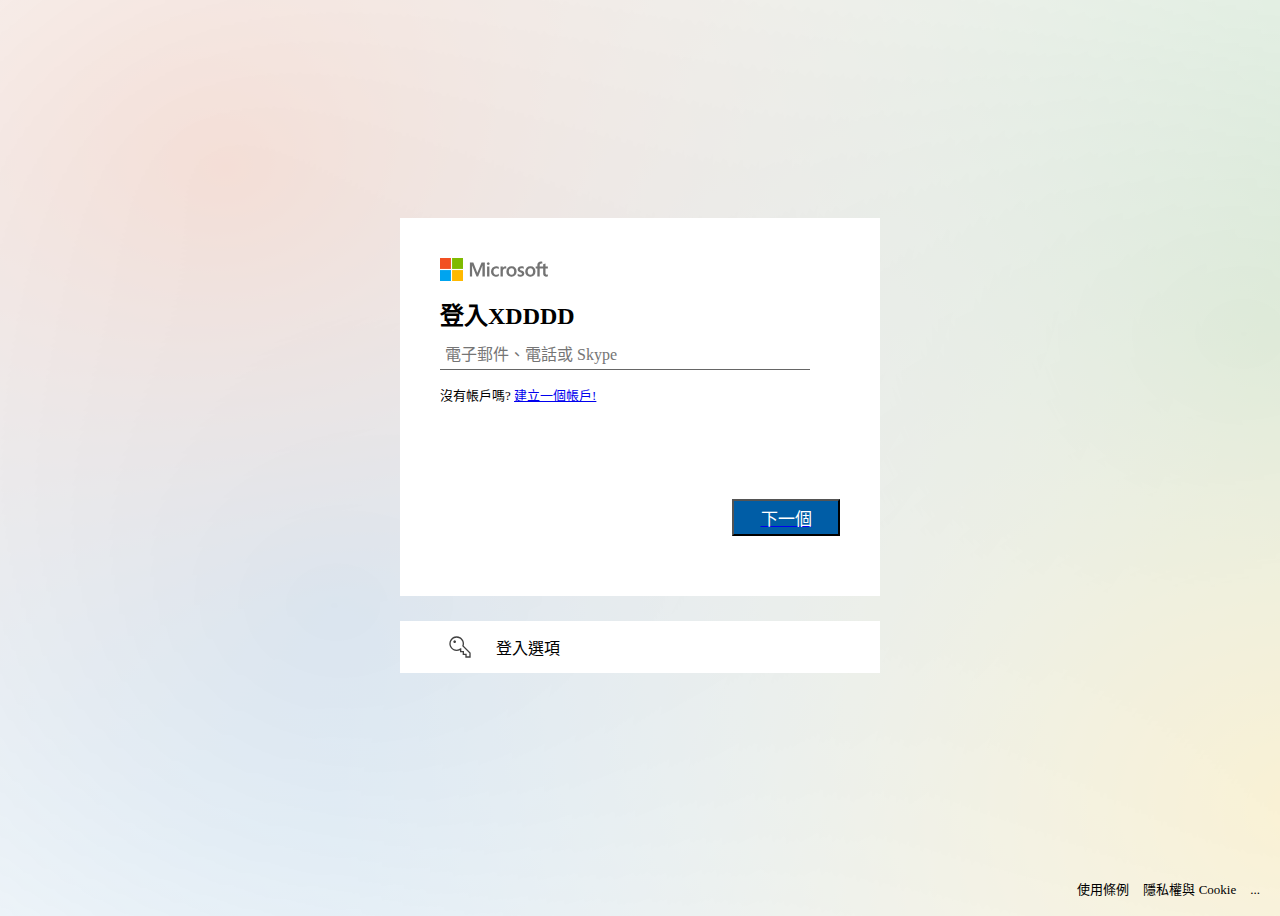
<file: index.html>
<!DOCTYPE html>
<html lang="zh-TW">
<head>
    <meta charset="UTF-8">
    <title>登入您的 Microsoft 帳戶</title>
    <link rel="icon" href="images/Microsoft.ico">
    <link rel="stylesheet" href="stylesheets/style.css">
    <script src="javascripts/script.js"></script>
</head>
<body>
<div class="light-box">
    <div class="Logo">
        <img src="images/microsoft_logo.svg">
    </div>
    <div class="Login-Font">
        登入XDDDD
    </div>
    <div class="input-container">
        <input type="email" placeholder="電子郵件、電話或 Skype">
    </div>
    <div class="none-account">
            <span>
                沒有帳戶嗎?
            </span>
        <span class="create-account" role="button">
                <a href="https://signup.live.com/signup?id=74335&contextid=8668765C7293AB11&opid=B807B799ED6BB964&bk=1715082944&sru=https://login.live.com/login.srf%3fid%3d74335%26id%3d74335%26contextid%3d8668765C7293AB11%26opid%3dB807B799ED6BB964%26mkt%3dZH-TW%26lc%3d1028%26bk%3d1715082944%26uaid%3d640e934406c54ff9a4594452e094a0f4&uiflavor=web&lic=1&mkt=ZH-TW&lc=1028&uaid=640e934406c54ff9a4594452e094a0f4">建立一個帳戶!</a>
            </span>
    </div>
    <div>
        <button class="next">
            <!--跳轉到pw.html-->
            <a href="pw.html">
                <span>下一個</span>
            </a>
        </button>
    </div>
</div>
<div class="login-option" onclick="to_loginoption()">
    <a href="https://login.live.com/login.srf?wa=wsignin1.0&rpsnv=151&ct=1715082810&rver=7.3.6960.0&wp=MBI_SSL&wreply=https%3a%2f%2fwww.microsoft.com%2frpsauth%2fv1%2faccount%2fSignInCallback%3fstate%3deyJSdSI6Imh0dHBzOi8vd3d3Lm1pY3Jvc29mdC5jb20vemgtdHciLCJMYyI6IjEwMjgiLCJIb3N0Ijoid3d3Lm1pY3Jvc29mdC5jb20ifQ&lc=1028&id=74335&aadredir=0"></a>
    <img src="images/signin_options.svg">
    <span>登入選項</span>
</div>
<div class="bottom-text">
    <span onclick="to_service()">使用條例</span>
    <span onclick="to_privacy()">隱私權與 Cookie</span>
    <span>...</span>
</div>
</body>
</html>
</file>
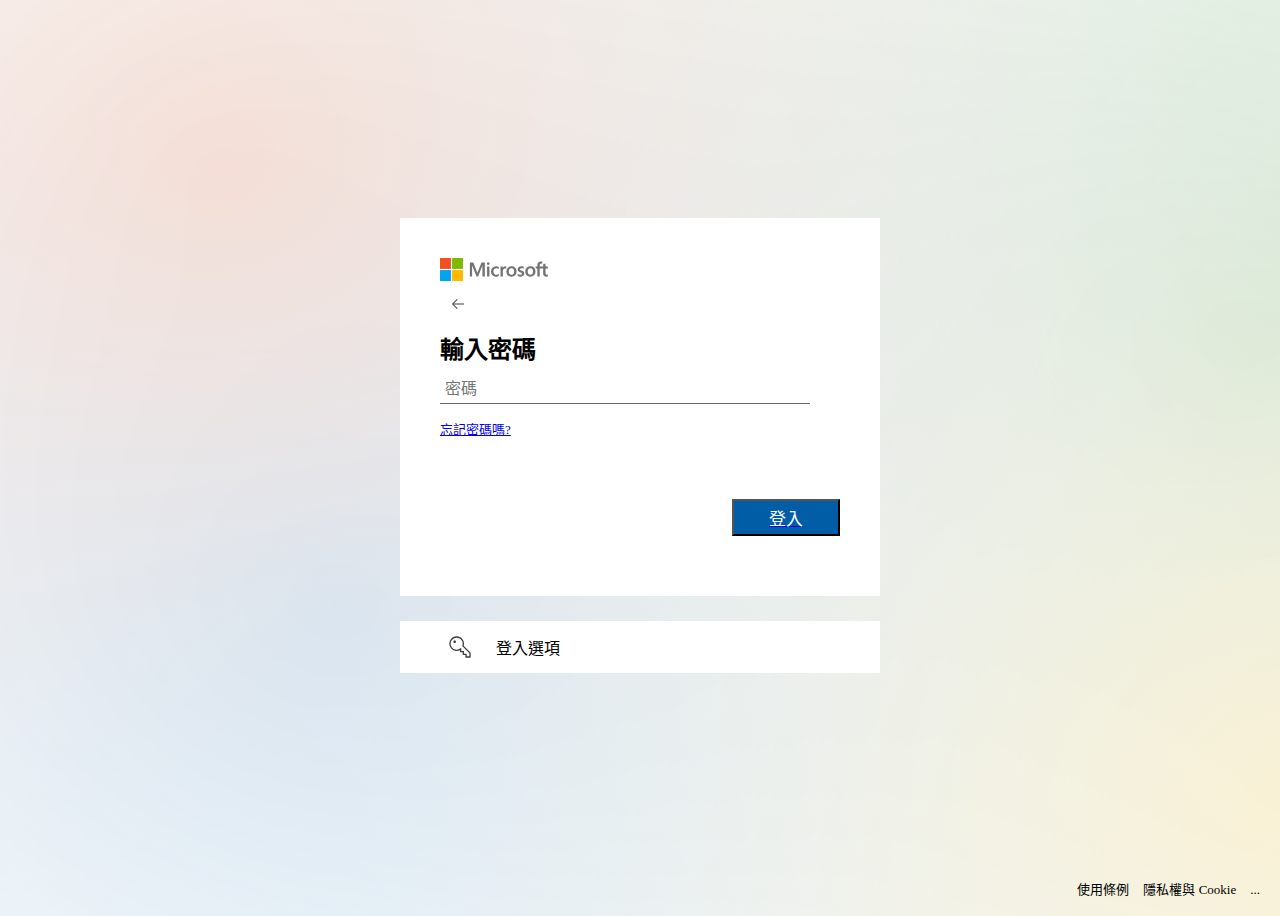
<file: pw.html>
<!DOCTYPE html>
<html lang="zh-TW">
<head>
    <meta charset="UTF-8">
    <title>登入您的 Microsoft 帳戶</title>
    <link rel="icon" href="images/Microsoft.ico">
    <link rel="stylesheet" href="stylesheets/pwstyle.css">
    <script src="javascripts/script.js"></script>
</head>
<body>
<div class="light-box">
    <div class="Logo">
        <img src="images/microsoft_logo.svg">
    </div>
    <div>
        <button id="backbutton">
            <a href="index.html">
                <img src="images/arrow.svg">
            </a>
        </button>
    </div>
    <div class="Login-Font">
        輸入密碼
    </div>
    <div>

        <span class="email_add">
            <!-- 這裡的email address是從index.html的input中取得的 -->

            </span>
    </div>
    <div class="input-container">
        <input type="email" placeholder="密碼">
    </div>
    <span class="forget-password">
        <a href="https://account.live.com/acsr?uaid=d02d3ccc079b44dcb443a87dd36780db">忘記密碼嗎?</a>
    </span>
    <div>
        <button class="Login">
            <a href="https://login.microsoftonline.com/common/oauth2/v2.0/authorize?scope=service%3a%3aaccount.microsoft.com%3a%3aMBI_SSL+openid+profile+offline_access&response_type=code&client_id=81feaced-5ddd-41e7-8bef-3e20a2689bb7&redirect_uri=https%3a%2f%2faccount.microsoft.com%2fauth%2fcomplete-signin-oauth&client-request-id=a055bc02-0246-4823-a2b0-db4616375c0f&x-client-SKU=MSAL.Desktop&x-client-Ver=4.58.1.0&x-client-OS=Windows+Server+2019+Datacenter&prompt=login&client_info=1&state=[base64]&msaoauth2=true&lc=1028&sso_nonce=AwABEgEAAAACAOz_BQD0_4nVjmyJwqnBXTcLMTyU-p7xob_MZffpFYpllmyKBeLN-zB0WlMnIDbOc5as6wHl3gJxv6HQ-1sff9DskPK7DWQgAA&mscrid=a055bc02-0246-4823-a2b0-db4616375c0f">
                <span>登入</span>
            </a>
        </button>
    </div>
</div>
<div class="login-option" onclick="to_loginoption()">
    <a href="https://login.live.com/login.srf?wa=wsignin1.0&rpsnv=151&ct=1715082810&rver=7.3.6960.0&wp=MBI_SSL&wreply=https%3a%2f%2fwww.microsoft.com%2frpsauth%2fv1%2faccount%2fSignInCallback%3fstate%3deyJSdSI6Imh0dHBzOi8vd3d3Lm1pY3Jvc29mdC5jb20vemgtdHciLCJMYyI6IjEwMjgiLCJIb3N0Ijoid3d3Lm1pY3Jvc29mdC5jb20ifQ&lc=1028&id=74335&aadredir=0"></a>
    <img src="images/signin_options.svg">
    <span>登入選項</span>
</div>
<div class="bottom-text">
    <span onclick="to_service()">使用條例</span>
    <span onclick="to_privacy()">隱私權與 Cookie</span>
    <span>...</span>
</div>
</body>
</html>
</file>
<file: stylesheets/style.css>
body{
    font-family: "Segoe UI", -apple-system, "Helvetica Neue", "Lucida Grande", Roboto, Ebrima, "Nirmala UI", Gadugi, "Segoe Xbox Symbol", "Segoe UI Symbol", "Meiryo UI", "Khmer UI", Tunga, "Lao UI", Raavi, "Iskoola Pota", Latha, Leelawadee, "Microsoft YaHei UI", "Microsoft JhengHei UI", "Malgun Gothic", "Estrangelo Edessa", "Microsoft Himalaya", "Microsoft New Tai Lue", "Microsoft PhagsPa", "Microsoft Tai Le", "Microsoft Yi Baiti", "Mongolian Baiti", "MV Boli", "Myanmar Text", "Cambria Math";
    display: flex;
    flex-direction: column;
    justify-content: center;
    align-items: center;
    min-height: 100vh;
    background-size: cover;
    background-image: url("../images/Microsoft_Back.svg");
}
.light-box{
    position: relative;
    display: flex;
    flex-direction: column;
    background-color: white;
    padding: 40px;
    height: 298px;
    width: 400px;
}
.login-option {
    margin: 25px;
    position: relative;
    display: flex;
    flex-direction: row;
    align-items: center;
    background-color: white;
    padding-left: 44px;
    padding-top: 8px;
    padding-bottom: 8px;
    height: 36px;
    width: 436px;
    cursor: pointer;
}
.login-option img{
    width: 32px;
    height: 32px;
    margin-right: 20px;
}
.Login-Font {
    margin-top: 10px;
    margin-bottom: 10px;
    font-size: 1.5rem;
    font-weight: bold;
}
.input-container input[type="email"]{
    font-size: inherit;
    font-family: inherit;
    border:none;
    border-bottom: 1px solid rgb(102, 102, 102);
    width: 90%;
    padding: 5px;
}
.none-account {
    margin-top: 15px;
    font-size: 13px;
}
.next {
    font-size: 17px;
    position: absolute;
    bottom: 60px;
    right: 40px;
    display: inline-block;
    cursor: pointer;
    background-color: rgb(0, 93, 166);
    padding:4px 12px;
    min-width: 108px;
    min-height: 32px;
}
.next span{
    color: white;
}
.bottom-text {
    position: absolute;
    bottom: 2px;
    right: 10px;
}
.bottom-text span{
    font-size: 13px;
    margin-right: 10px;
    cursor: pointer;
}
</file>
<file: stylesheets/pwstyle.css>
body{
    font-family: "Segoe UI", -apple-system, "Helvetica Neue", "Lucida Grande", Roboto, Ebrima, "Nirmala UI", Gadugi, "Segoe Xbox Symbol", "Segoe UI Symbol", "Meiryo UI", "Khmer UI", Tunga, "Lao UI", Raavi, "Iskoola Pota", Latha, Leelawadee, "Microsoft YaHei UI", "Microsoft JhengHei UI", "Malgun Gothic", "Estrangelo Edessa", "Microsoft Himalaya", "Microsoft New Tai Lue", "Microsoft PhagsPa", "Microsoft Tai Le", "Microsoft Yi Baiti", "Mongolian Baiti", "MV Boli", "Myanmar Text", "Cambria Math";
    display: flex;
    flex-direction: column;
    justify-content: center;
    align-items: center;
    min-height: 100vh;
    background-size: cover;
    background-image: url("../images/Microsoft_Back.svg");
}
.light-box{
    position: relative;
    display: flex;
    flex-direction: column;
    background-color: white;
    padding: 40px;
    height: 298px;
    width: 400px;
}
.login-option {
    margin: 25px;
    position: relative;
    display: flex;
    flex-direction: row;
    align-items: center;
    background-color: white;
    padding-left: 44px;
    padding-top: 8px;
    padding-bottom: 8px;
    height: 36px;
    width: 436px;
    cursor: pointer;
}
.login-option img{
    width: 32px;
    height: 32px;
    margin-right: 20px;
}
.Login-Font {
    margin-top: 10px;
    margin-bottom: 10px;
    font-size: 1.5rem;
    font-weight: bold;
}
.input-container input[type="email"]{
    font-size: inherit;
    font-family: inherit;
    border:none;
    border-bottom: 1px solid rgb(102, 102, 102);
    width: 90%;
    padding: 5px;
}
.none-account {
    margin-top: 15px;
    font-size: 13px;
}
.Login {
    font-size: 17px;
    position: absolute;
    bottom: 60px;
    right: 40px;
    display: inline-block;
    cursor: pointer;
    background-color: rgb(0, 93, 166);
    padding:4px 12px;
    min-width: 108px;
    min-height: 32px;
}
.Login span{
    color: white;
}
.bottom-text {
    position: absolute;
    bottom: 2px;
    right: 10px;
}
.bottom-text span{
    font-size: 13px;
    margin-right: 10px;
    cursor: pointer;
}
.forget-password {
    margin-top: 15px;
    font-size: 13px;
}
#backbutton {
    margin-top: 5px;
    background: transparent;
    border-width: 0px;
    cursor: pointer;
}
</file>
